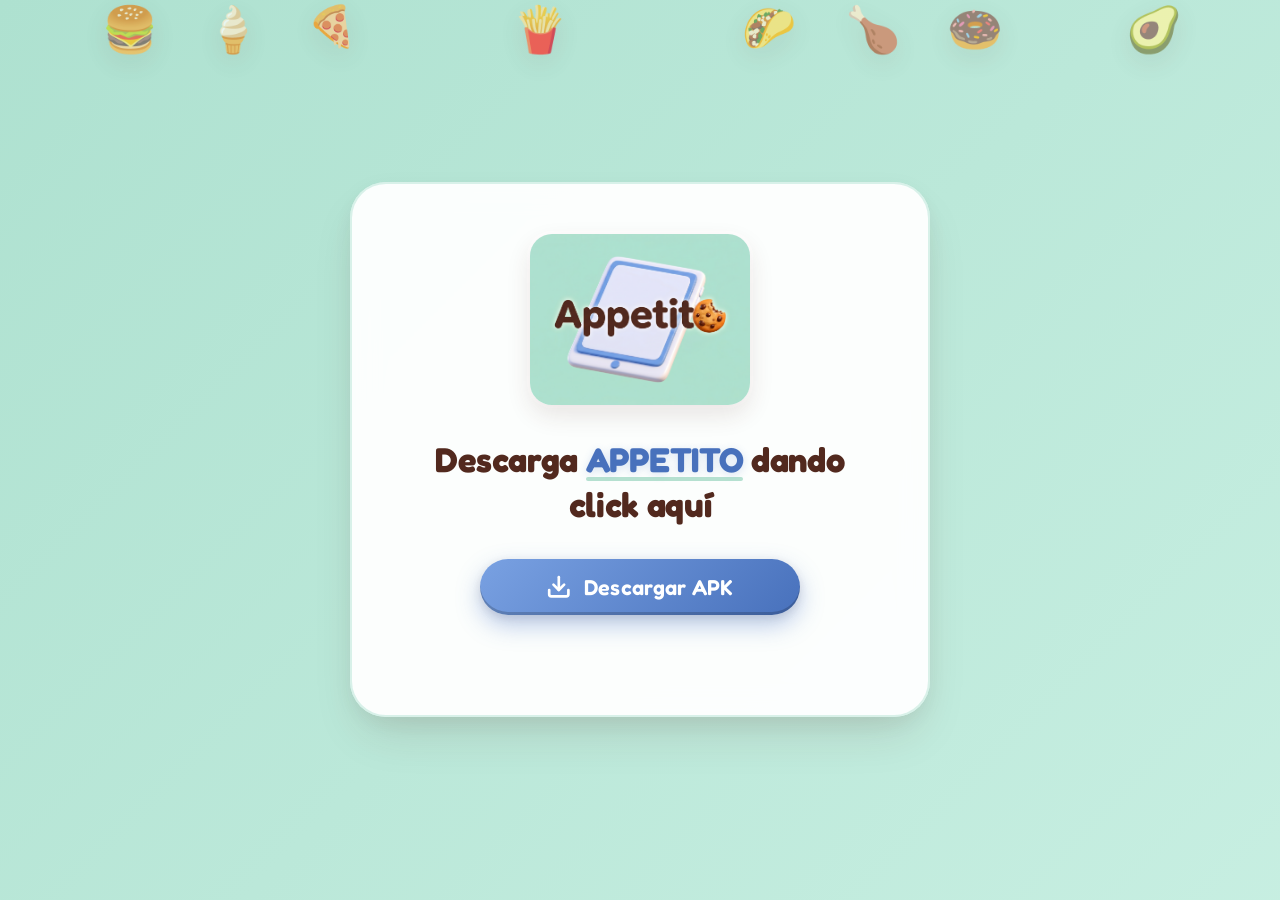
<file: index.html>
<!DOCTYPE html>
<html lang="es">
<head>
  <meta charset="UTF-8">
  <meta name="viewport" content="width=device-width, initial-scale=1.0">
  <title>Descargar APPETITO</title>
  <link rel="preconnect" href="https://fonts.googleapis.com">
  <link rel="preconnect" href="https://fonts.gstatic.com" crossorigin>
  <link href="https://fonts.googleapis.com/css2?family=Fredoka:wght@500;600;700&family=Outfit:wght@400;500;600;700&display=swap" rel="stylesheet">
  <link rel="stylesheet" href="style.css">
</head>
<body>

  <!-- Fondo animado con stickers sutiles -->
  <div class="floating-bg" aria-hidden="true">
    <span class="bubble b1">🍔</span>
    <span class="bubble b2">🍕</span>
    <span class="bubble b3">🍟</span>
    <span class="bubble b4">🌮</span>
    <span class="bubble b5">🍩</span>
    <span class="bubble b6">🥑</span>
    <span class="bubble b7">🍦</span>
    <span class="bubble b8">🍗</span>
  </div>

  <!-- Contenedor principal responsive -->
  <main class="download-container">
    <div class="card">
      
      <!-- Logo oficial APPETITO con sus colores característicos -->
      <div class="logo-wrapper">
        <img src="logo-appetito.png" alt="Logo de APPETITO" class="app-logo">
      </div>

      <!-- Texto solicitado -->
      <h1 class="main-title">
        Descarga <span class="highlight">APPETITO</span> dando click aquí
      </h1>

      <!-- Botón de descarga -->
      <a href="Appetito.apk" download="Appetito.apk" id="downloadBtn" class="download-btn" aria-label="Descargar APPETITO APK">
        <span class="btn-content">
          <svg class="icon-download" viewBox="0 0 24 24" fill="none" stroke="currentColor" stroke-width="2.5" stroke-linecap="round" stroke-linejoin="round">
            <path d="M21 15v4a2 2 0 0 1-2 2H5a2 2 0 0 1-2-2v-4"></path>
            <polyline points="7 10 12 15 17 10"></polyline>
            <line x1="12" y1="15" x2="12" y2="3"></line>
          </svg>
          <span class="btn-text">Descargar APK</span>
        </span>
      </a>

      <!-- Mensaje de confirmación temporal -->
      <p id="downloadFeedback" class="feedback-msg" aria-live="polite"></p>

    </div>
  </main>

  <!-- Efecto de confeti en canvas -->
  <canvas id="confettiCanvas"></canvas>

  <script src="script.js"></script>
</body>
</html>
</file>
<file: style.css>
/* ========================================================
   PALETA DE COLORES EXTRAÍDA DEL LOGO DE APPETITO:
   - Menta / Aqua Pastel:     #AEE1D0  (Fondo característico del logo)
   - Chocolate / Espresso:    #52291E  (Color oscuro y trazos del logo)
   - Azul Bígaro / Celeste:   #79A1E2  (Acento azul del logo)
   - Azul Profundo:           #4871BC  (Detalles y sombras del logo)
   - Lavanda Suave / Nube:    #E6E7F6  (Luz y fondos secundarios)
   ======================================================== */

:root {
  --logo-mint: #AEE1D0;
  --logo-mint-light: #C8EFE2;
  --logo-mint-dark: #86CBB3;
  --logo-chocolate: #52291E;
  --logo-chocolate-hover: #3A1B14;
  --logo-blue: #79A1E2;
  --logo-blue-deep: #4871BC;
  --logo-lavender: #E6E7F6;
  --card-bg: rgba(255, 255, 255, 0.95);
  --shadow-color: rgba(82, 41, 30, 0.15);
  --font-fun: 'Fredoka', cursive, sans-serif;
  --font-text: 'Outfit', sans-serif;
}

* {
  box-sizing: border-box;
  margin: 0;
  padding: 0;
}

html, body {
  width: 100%;
  min-height: 100vh;
  min-height: 100dvh;
  font-family: var(--font-text);
  overflow-x: hidden;
}

body {
  display: flex;
  justify-content: center;
  align-items: center;
  min-height: 100vh;
  min-height: 100dvh;
  padding: 1.2rem;
  position: relative;
  background: linear-gradient(135deg, var(--logo-mint) 0%, var(--logo-mint-light) 35%, var(--logo-lavender) 70%, var(--logo-mint) 100%);
  background-size: 300% 300%;
  animation: bgFlow 16s ease infinite;
}

@keyframes bgFlow {
  0% { background-position: 0% 50%; }
  50% { background-position: 100% 50%; }
  100% { background-position: 0% 50%; }
}

/* ========================================================
   ELEMENTOS FLOTANTES DE FONDO
   ======================================================== */
.floating-bg {
  position: fixed;
  inset: 0;
  pointer-events: none;
  overflow: hidden;
  z-index: 1;
}

.bubble {
  position: absolute;
  font-size: clamp(1.8rem, 3.5vw, 3rem);
  opacity: 0.7;
  filter: drop-shadow(0 8px 14px rgba(82, 41, 30, 0.12));
  user-select: none;
  animation: floatUpward 14s infinite linear;
}

.b1 { left: 8%; animation-duration: 13s; animation-delay: 0s; }
.b2 { left: 24%; animation-duration: 16s; animation-delay: 2.5s; font-size: 2.5rem; }
.b3 { left: 40%; animation-duration: 12s; animation-delay: 4.5s; }
.b4 { left: 58%; animation-duration: 15s; animation-delay: 1s; font-size: 2.7rem; }
.b5 { left: 74%; animation-duration: 14s; animation-delay: 3s; }
.b6 { left: 88%; animation-duration: 17s; animation-delay: 0.5s; font-size: 2.8rem; }
.b7 { left: 16%; animation-duration: 18s; animation-delay: 6s; }
.b8 { left: 66%; animation-duration: 13s; animation-delay: 7s; }

@keyframes floatUpward {
  0% {
    transform: translateY(110vh) rotate(0deg) scale(0.85);
    opacity: 0;
  }
  15% {
    opacity: 0.7;
  }
  85% {
    opacity: 0.7;
  }
  100% {
    transform: translateY(-20vh) rotate(360deg) scale(1.1);
    opacity: 0;
  }
}

/* ========================================================
   CONTENEDOR Y TARJETA RESPONSIVE
   ======================================================== */
.download-container {
  position: relative;
  z-index: 10;
  width: 100%;
  max-width: 540px;
  margin: auto;
}

.card {
  position: relative;
  background: var(--card-bg);
  backdrop-filter: blur(14px);
  -webkit-backdrop-filter: blur(14px);
  border-radius: clamp(24px, 5vw, 36px);
  padding: clamp(2rem, 5vw, 3.2rem) clamp(1.4rem, 4vw, 2.5rem);
  box-shadow: 
    0 24px 48px -12px var(--shadow-color),
    0 0 0 2px rgba(174, 225, 208, 0.45) inset,
    0 8px 24px rgba(82, 41, 30, 0.06);
  display: flex;
  flex-direction: column;
  align-items: center;
  text-align: center;
  gap: clamp(1.4rem, 3.5vw, 2rem);
  animation: cardEntrance 0.7s cubic-bezier(0.175, 0.885, 0.32, 1.275);
  transition: transform 0.35s ease, box-shadow 0.35s ease;
}

.card:hover {
  transform: translateY(-3px);
  box-shadow: 
    0 28px 56px -12px rgba(82, 41, 30, 0.22),
    0 0 0 2px rgba(174, 225, 208, 0.65) inset;
}

@keyframes cardEntrance {
  0% {
    opacity: 0;
    transform: scale(0.85) translateY(24px);
  }
  100% {
    opacity: 1;
    transform: scale(1) translateY(0);
  }
}

/* ========================================================
   LOGO APPETITO
   ======================================================== */
.logo-wrapper {
  position: relative;
  width: 100%;
  display: flex;
  justify-content: center;
  align-items: center;
}

.app-logo {
  max-width: clamp(160px, 38vw, 220px);
  width: 100%;
  height: auto;
  border-radius: 22px;
  object-fit: contain;
  box-shadow: 
    0 10px 24px rgba(82, 41, 30, 0.12),
    0 0 0 3px rgba(255, 255, 255, 0.85);
  transition: transform 0.4s cubic-bezier(0.175, 0.885, 0.32, 1.275), box-shadow 0.4s ease;
}

.app-logo:hover {
  transform: scale(1.04) rotate(-1deg);
  box-shadow: 
    0 14px 30px rgba(82, 41, 30, 0.18),
    0 0 0 4px #ffffff;
}

/* ========================================================
   TÍTULO PRINCIPAL (COLORES DEL LOGO)
   ======================================================== */
.main-title {
  font-family: var(--font-fun);
  font-size: clamp(1.45rem, 3.6vw, 2.15rem);
  font-weight: 700;
  color: var(--logo-chocolate);
  line-height: 1.3;
  letter-spacing: -0.3px;
  max-width: 440px;
}

.highlight {
  display: inline-block;
  color: var(--logo-blue-deep);
  position: relative;
  font-weight: 700;
  text-shadow: 0 2px 8px rgba(72, 113, 188, 0.2);
}

.highlight::after {
  content: '';
  position: absolute;
  bottom: 1px;
  left: 0;
  width: 100%;
  height: 4px;
  background: var(--logo-mint-dark);
  border-radius: 2px;
  opacity: 0.6;
}

/* ========================================================
   BOTÓN DE DESCARGA RESPONSIVE (AZUL & MENTA DEL LOGO)
   ======================================================== */
.download-btn {
  position: relative;
  display: inline-flex;
  align-items: center;
  justify-content: center;
  width: 100%;
  max-width: 320px;
  min-height: 56px;
  padding: 0.95rem 2.2rem;
  font-size: clamp(1.15rem, 2.5vw, 1.35rem);
  font-family: var(--font-fun);
  font-weight: 600;
  color: #ffffff;
  text-decoration: none;
  background: linear-gradient(135deg, var(--logo-blue) 0%, var(--logo-blue-deep) 100%);
  border-radius: 999px;
  cursor: pointer;
  border: none;
  outline: none;
  box-shadow: 
    0 10px 24px rgba(72, 113, 188, 0.38),
    0 3px 8px rgba(82, 41, 30, 0.12),
    0 -3px 0 rgba(0, 0, 0, 0.18) inset;
  transition: all 0.35s cubic-bezier(0.175, 0.885, 0.32, 1.275);
  animation: pulseGlow 3s infinite ease-in-out;
  -webkit-tap-highlight-color: transparent;
}

.download-btn:hover {
  transform: translateY(-4px) scale(1.03);
  background: linear-gradient(135deg, #89aef0 0%, #3e65ad 100%);
  box-shadow: 
    0 16px 34px rgba(72, 113, 188, 0.48),
    0 6px 14px rgba(82, 41, 30, 0.16),
    0 -2px 0 rgba(0, 0, 0, 0.22) inset;
}

.download-btn:active {
  transform: translateY(2px) scale(0.97);
  box-shadow: 
    0 5px 12px rgba(72, 113, 188, 0.3),
    0 2px 4px rgba(0, 0, 0, 0.2) inset;
}

@keyframes pulseGlow {
  0%, 100% {
    box-shadow: 
      0 10px 24px rgba(72, 113, 188, 0.38),
      0 0 0 0 rgba(121, 161, 226, 0.45);
  }
  50% {
    box-shadow: 
      0 12px 28px rgba(72, 113, 188, 0.48),
      0 0 0 14px rgba(121, 161, 226, 0);
  }
}

.btn-content {
  display: flex;
  align-items: center;
  justify-content: center;
  gap: 0.75rem;
}

.icon-download {
  width: 1.6rem;
  height: 1.6rem;
  transition: transform 0.3s cubic-bezier(0.175, 0.885, 0.32, 1.275);
}

.download-btn:hover .icon-download {
  animation: arrowBounce 0.7s infinite alternate ease-in-out;
}

@keyframes arrowBounce {
  from { transform: translateY(-1px); }
  to { transform: translateY(4px); }
}

.btn-text {
  letter-spacing: 0.3px;
}

/* ========================================================
   FEEDBACK TEMPORAL TRAS CLIC
   ======================================================== */
.feedback-msg {
  font-size: 0.95rem;
  font-weight: 600;
  color: var(--logo-blue-deep);
  min-height: 1.2rem;
  opacity: 0;
  transform: translateY(4px);
  transition: all 0.3s ease;
}

.feedback-msg.show {
  opacity: 1;
  transform: translateY(0);
}

/* ========================================================
   CANVAS DE CONFETI
   ======================================================== */
#confettiCanvas {
  position: fixed;
  top: 0;
  left: 0;
  width: 100vw;
  height: 100vh;
  pointer-events: none;
  z-index: 999;
}

/* ========================================================
   MEDIA QUERIES (RESPONSIVE)
   ======================================================== */
@media (max-width: 480px) {
  body {
    padding: 1rem 0.8rem;
  }

  .card {
    padding: 1.8rem 1.1rem;
    border-radius: 24px;
    gap: 1.3rem;
  }

  .app-logo {
    max-width: 165px;
    border-radius: 18px;
  }

  .main-title {
    font-size: 1.35rem;
    padding: 0 0.2rem;
  }

  .download-btn {
    width: 100%;
    max-width: 100%;
    padding: 0.9rem 1.4rem;
    font-size: 1.15rem;
  }
}

@media (min-width: 1200px) {
  .download-container {
    max-width: 580px;
  }
}
</file>
